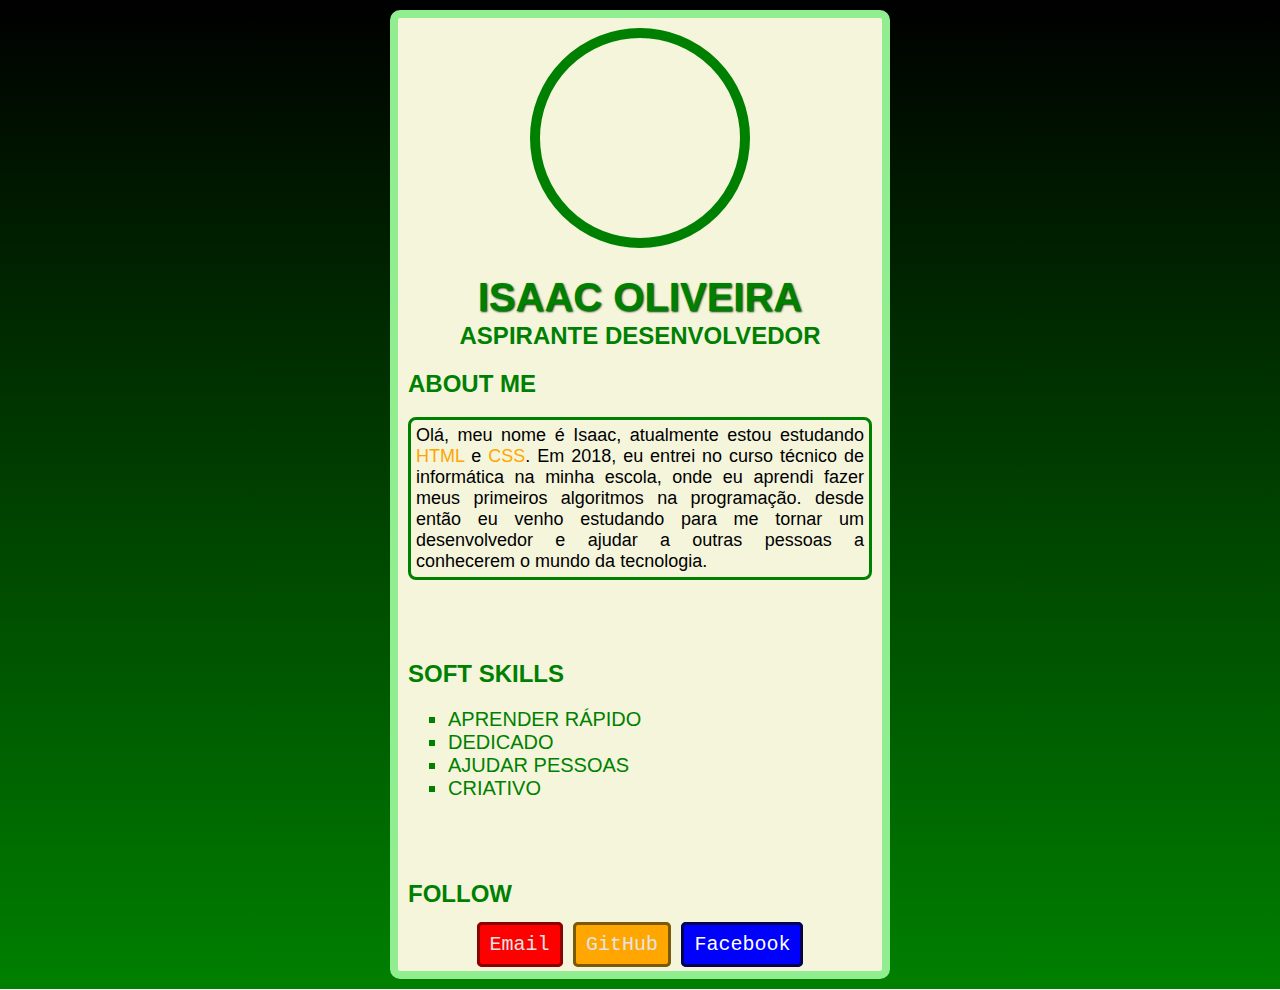
<file: Project/index.html>
<!DOCTYPE html>
<html lang="pt-br">
<head>
    <!-- Em andamento... -->
    <meta charset="UTF-8">
    <meta http-equiv="X-UA-Compatible" content="IE=edge">
    <meta name="viewport" content="width=device-width, initial-scale=1.0">
    <link rel="stylesheet" href="style.css">
    <link rel="shortcut icon" href="assets/favicon.ico" type="image/x-icon">
    <title>Card-Me</title>
</head>
<body>
    <!-- MAIN -->
    <div class="main">

        <div class="img"></div>
        
         <!-- TITLE -->
         <div class="tittle">

            <h1>Isaac Oliveira</h1>

            <h2>Aspirante Desenvolvedor</h2>

        </div>

        <!-- ABOUT -->
        <div class="about">
            
            <h2>About Me</h2>

            <p>
                Olá, meu nome é Isaac, atualmente estou estudando <abbr title="Hiper Text Markup Languege">HTML</abbr> e <abbr title="Cascading Style Sheets">CSS</abbr>. Em 2018, eu entrei no curso técnico de informática na minha escola, onde eu aprendi fazer meus primeiros algoritmos na programação. desde então eu venho estudando para me tornar um desenvolvedor e ajudar a outras pessoas a conhecerem o mundo da tecnologia.
            </p>

        </div>

        <!-- SKILLS -->
        <div class="skills">

            <h2>Soft Skills</h2>

            <ul>
                <li>Aprender rápido</li>
                <li>Dedicado</li>
                <li>Ajudar pessoas</li>
                <li>Criativo</li>
            </ul>
        </div>

        <!-- FOLLOW -->
        <div class="follow">
            <h2>follow</h2>

            <div class="links">

                <a href="mailto:zackthekill14@gmail.com" class="link email" rel="external">Email</a>
                <a href="https://github.com/IsaacOliveira14" class="link github" rel="external" target="_blank">GitHub</a>
                <a href="https://www.facebook.com/isaac.oliveira.3781/" class="link facebook" rel="external" target="_blank">Facebook</a>
                
            </div>
        </div>


    </div>
   

</body>
</html>
</file>
<file: Project/style.css>
/* Seletores */
body{
    margin: 0;
    padding: 10px;
    background-image: linear-gradient(to top, green, black);
}
h2{
    color: green;
    text-transform: uppercase;
    font-family: Arial, Helvetica, sans-serif;
}
abbr{
    text-decoration: none;
    color:orange;
}
abbr:hover{
    color:green;
    cursor: context-menu;
}
ul{
    list-style-type: square;
}
li{
    font-size: 20px;
    text-transform: uppercase;
}

/* Classes */

/* MAIN */
.main{
    width: 500px;
    height: auto;
    background-color: beige;
    margin: auto;
    padding: 10px;
    box-sizing: border-box;
    border: 8px solid lightgreen;
    border-radius: 10px;
}

/* TITTLE */
.tittle{
    color: green;
    font-family: 'Franklin Gothic Medium', 'Arial Narrow', Arial, sans-serif;
    text-align: center;
}
.tittle > h1{
    font-size: 2.5em;
    text-transform: uppercase;
    text-shadow: 1px 1px 2px rgb(7, 59, 7);
}
.tittle > h2{
    margin-top: -25px;
    font-size: 1.5em;
    
}

/* IMG */
.img{
    width: 200px;
    height: 200px;
    background-image: url("https://scontent-for1-1.xx.fbcdn.net/v/t1.6435-9/89865690_1219160264953965_5706901849978699776_n.jpg?_nc_cat=108&ccb=1-5&_nc_sid=09cbfe&_nc_eui2=AeHkgR2V--0Rro1DIm-4MlfKsPvn7ZX3kKiw--ftlfeQqCL7DIBgl2AWjsVcMuhkCiJ25Cs7hk2tlyjC9HEdmd6X&_nc_ohc=3xd-uI2wNg0AX9Gcj9a&_nc_ht=scontent-for1-1.xx&oh=00_AT_10JNd_3qCSUO6higwrdPhX0myCjCD5lGS6ZhF08ALkQ&oe=620D771E");
    background-repeat: no-repeat;
    background-size: cover;
    border-radius: 50%;
    border: 10px solid green;
    margin: auto;
}

/* ABOUT */
.about{
    margin-bottom: 80px;
}
.about > p{
    font-size: 18px;
    font-family: Arial, Helvetica, sans-serif;
    border: 3px solid green;
    box-sizing: border-box;
    padding: 5px;
    border-radius: 8px;
    text-align: justify;
}

/* SOFT SKILLS */
.skills{
    font-family: 'Franklin Gothic Medium', 'Arial Narrow', Arial, sans-serif;
    margin-bottom: 80px;
    color:green;
}

/* FOLLOW */
.follow{
    color: green;
    font-family: 'Franklin Gothic Medium', 'Arial Narrow', Arial, sans-serif;
}
.follow > .links {
    box-sizing: border-box;
    padding: 5px;
}
.links{
    text-align: center;
}
.link{
    font-family: monospace;
    text-decoration: none;
    margin: 3px;
    background-color: greenyellow;
    padding: 8px 10px;
    border: 3px solid black;
    border-radius: 5px;
    font-size: 20px;
}

/* BOTÕES DE ESTILO */
.facebook{
    color: white;
    background-color: rgb(0, 0, 255);
    border-color: rgb(3, 3, 80);
}
.facebook:hover{
    background-color: rgba(0, 0, 255, 0.8);
}

.github{
    color: rgb(228, 228, 228);
    background-color: rgb(255, 166, 0);
    border-color: rgb(122, 90, 8);
}
.github:hover{
    background-color: rgba(255, 166, 0, 0.8);
}

.email{
    color: rgb(228, 228, 228);
    background-color: rgb(255, 0, 0);
    border-color: darkred;
}
.email:hover{
    background-color: rgba(255, 0, 0, 0.8);
}
</file>
